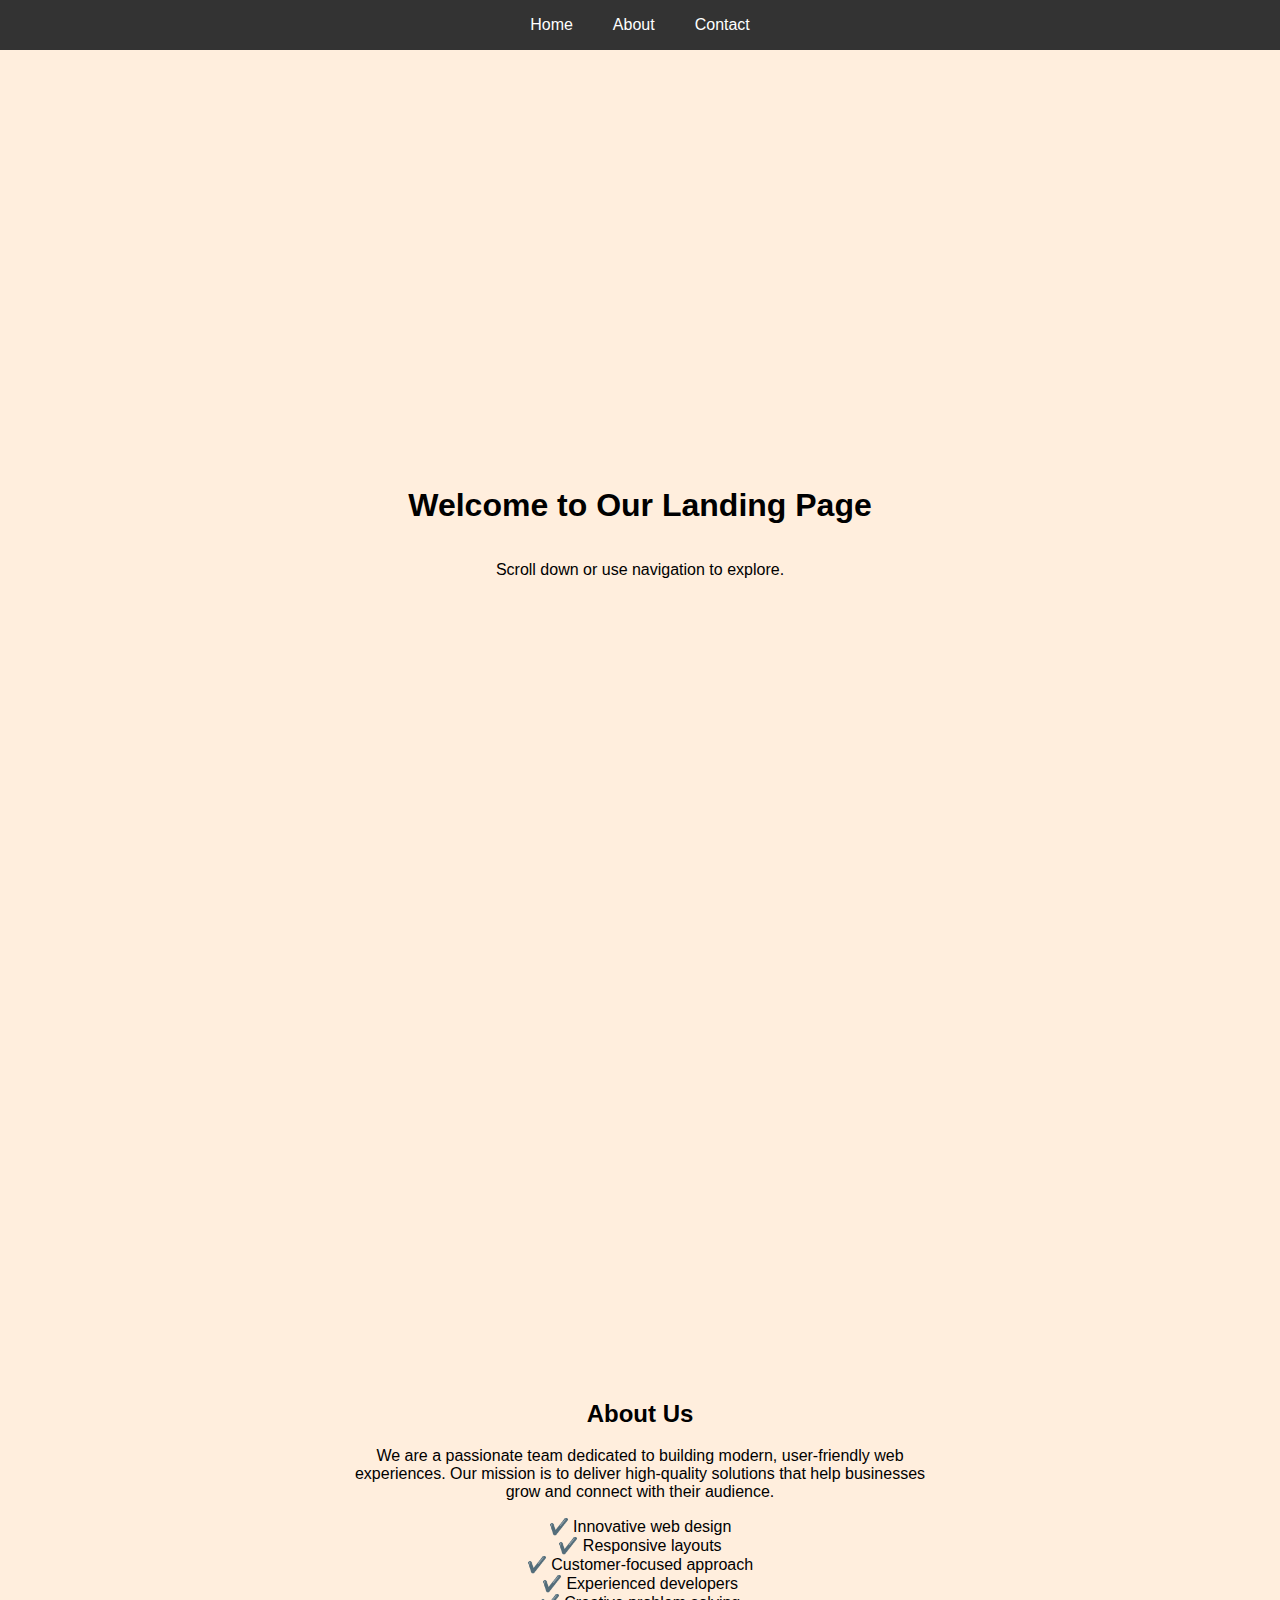
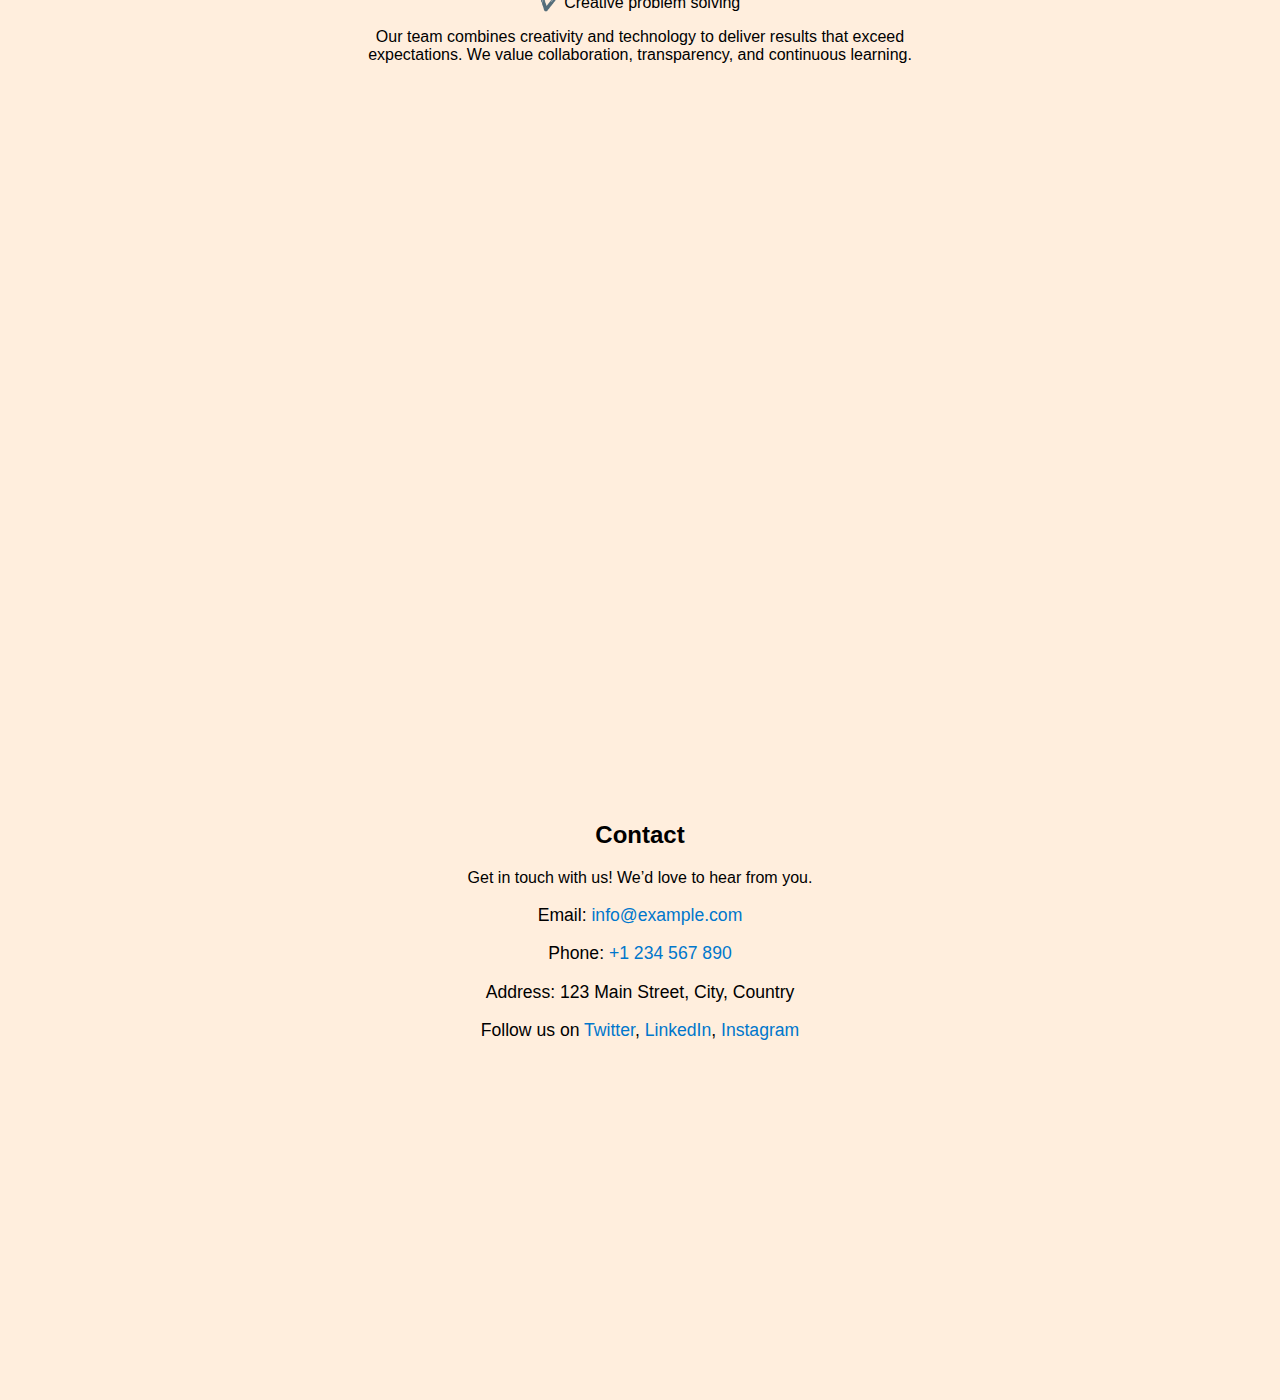
<file: task1/index.html>
<!DOCTYPE html>
<html lang="en">
<head>
    <meta charset="UTF-8">
    <title>Landing Page</title>
    <meta name="viewport" content="width=device-width, initial-scale=1.0">
    <style>
        body {
            margin: 0;
            font-family: Arial, sans-serif;
            scroll-behavior: smooth;
            background: #ffeedd; /* pastel light color for all pages */
            transition: background 0.4s;
        }
        nav {
            position: fixed;
            width: 100%;
            background: #333;
            color: #fff;
            top: 0;
            left: 0;
            z-index: 1000;
            transition: background 0.3s;
        }
        nav.scrolled {
            background: #222;
            box-shadow: 0 2px 8px rgba(0,0,0,0.2);
        }
        nav ul {
            list-style: none;
            margin: 0;
            padding: 0;
            display: flex;
            justify-content: center;
        }
        nav ul li {
            margin: 0 20px;
        }
        nav ul li a {
            color: #fff;
            text-decoration: none;
            padding: 16px 0;
            display: block;
            transition: color 0.3s, border-bottom 0.3s;
        }
        nav ul li a:hover {
            color: #ffd700;
            border-bottom: 2px solid #ffd700;
        }
        section {
            min-height: 100vh;
            padding: 80px 20px 20px 20px;
            display: flex;
            flex-direction: column;
            align-items: center;
            justify-content: center;
            text-align: center;
            background: transparent; /* inherit from body */
        }
        .hero {
            background: transparent;
        }
        .about, .contact {
            background: transparent;
        }
        .about-content, .contact-content {
            max-width: 600px;
            margin: 0 auto;
        }
        .contact-info {
            margin-top: 16px;
            font-size: 1.1em;
        }
        .contact-info a {
            color: #0077cc;
            text-decoration: none;
        }
        .contact-info a:hover {
            text-decoration: underline;
        }
    </style>
</head>
<body>
    <nav id="navbar">
        <ul>
            <li><a href="#hero">Home</a></li>
            <li><a href="#about">About</a></li>
            <li><a href="#contact">Contact</a></li>
        </ul>
    </nav>
    <section id="hero" class="hero">
        <h1>Welcome to Our Landing Page</h1>
        <p>Scroll down or use navigation to explore.</p>
    </section>
    <section id="about" class="about">
        <div class="about-content">
            <h2>About Us</h2>
            <p>We are a passionate team dedicated to building modern, user-friendly web experiences. Our mission is to deliver high-quality solutions that help businesses grow and connect with their audience.</p>
            <ul style="list-style:none; padding:0;">
                <li>✔️ Innovative web design</li>
                <li>✔️ Responsive layouts</li>
                <li>✔️ Customer-focused approach</li>
                <li>✔️ Experienced developers</li>
                <li>✔️ Creative problem solving</li>
            </ul>
            <p>Our team combines creativity and technology to deliver results that exceed expectations. We value collaboration, transparency, and continuous learning.</p>
        </div>
    </section>
    <section id="contact" class="contact">
        <div class="contact-content">
            <h2>Contact</h2>
            <p>Get in touch with us! We’d love to hear from you.</p>
            <div class="contact-info">
                <p>Email: <a href="mailto:info@example.com">info@example.com</a></p>
                <p>Phone: <a href="tel:+1234567890">+1 234 567 890</a></p>
                <p>Address: 123 Main Street, City, Country</p>
                <p>Follow us on 
                    <a href="#">Twitter</a>, 
                    <a href="#">LinkedIn</a>, 
                    <a href="#">Instagram</a>
                </p>
            </div>
        </div>
    </section>
    <script>
        // Scroll effect for navbar and body background
        window.addEventListener('scroll', function() {
            const navbar = document.getElementById('navbar');
            if (window.scrollY > 50) {
                navbar.classList.add('scrolled');
                document.body.style.background = "#e0f7fa"; // pastel blue on scroll
            } else {
                navbar.classList.remove('scrolled');
                document.body.style.background = "#ffeedd"; // pastel peach default
            }
        });

        // Smooth scroll for navigation links
        document.querySelectorAll('nav ul li a').forEach(link => {
            link.addEventListener('click', function(e) {
                e.preventDefault();
                const targetId = this.getAttribute('href').slice(1);
                const targetSection = document.getElementById(targetId);
                if (targetSection) {
                    window.scrollTo({
                        top: targetSection.offsetTop - 60,
                        behavior: 'smooth'
                    });
                }
            });
        });
    </script>
</file>
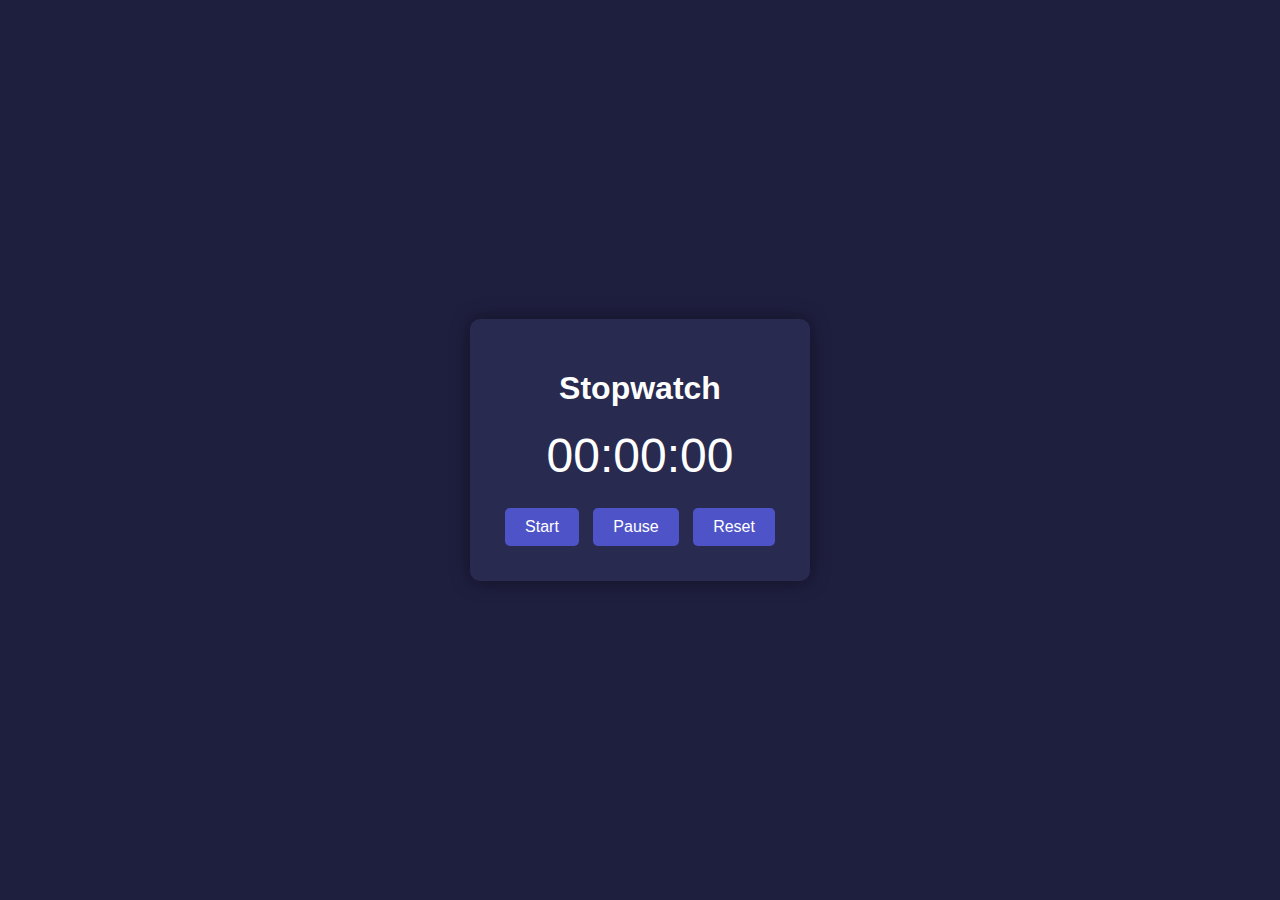
<file: task2/index.html>
<!DOCTYPE html>
<html lang="en">
<head>
  <meta charset="UTF-8" />
  <meta name="viewport" content="width=device-width, initial-scale=1.0"/>
  <title>Stopwatch App</title>
  <link rel="stylesheet" href="style.css">
</head>
<body>
  <div class="container">
    <h1>Stopwatch</h1>
    <div id="display">00:00:00</div>
    <div class="buttons">
      <button onclick="start()">Start</button>
      <button onclick="pause()">Pause</button>
      <button onclick="reset()">Reset</button>
    </div>
  </div>

  <script src="script.js"></script>
</body>
</html>
</file>
<file: task2/style.css>
body {
  font-family: Arial, sans-serif;
  background-color: #1e1e3f;
  color: white;
  display: flex;
  justify-content: center;
  align-items: center;
  height: 100vh;
  margin: 0;
}

.container {
  text-align: center;
  background-color: #292a50;
  padding: 30px;
  border-radius: 10px;
  box-shadow: 0 0 20px rgba(0, 0, 0, 0.4);
}



#display {
  font-size: 3rem;
  margin-bottom: 20px;
}

.buttons button {
  padding: 10px 20px;
  margin: 5px;
  font-size: 16px;
  border: none;
  border-radius: 5px;
  background-color: #4e54c8;
  color: white;
  cursor: pointer;
  transition: background-color 0.3s;
}

.buttons button:hover {
  background-color: #2e33a8;
}
</file>
